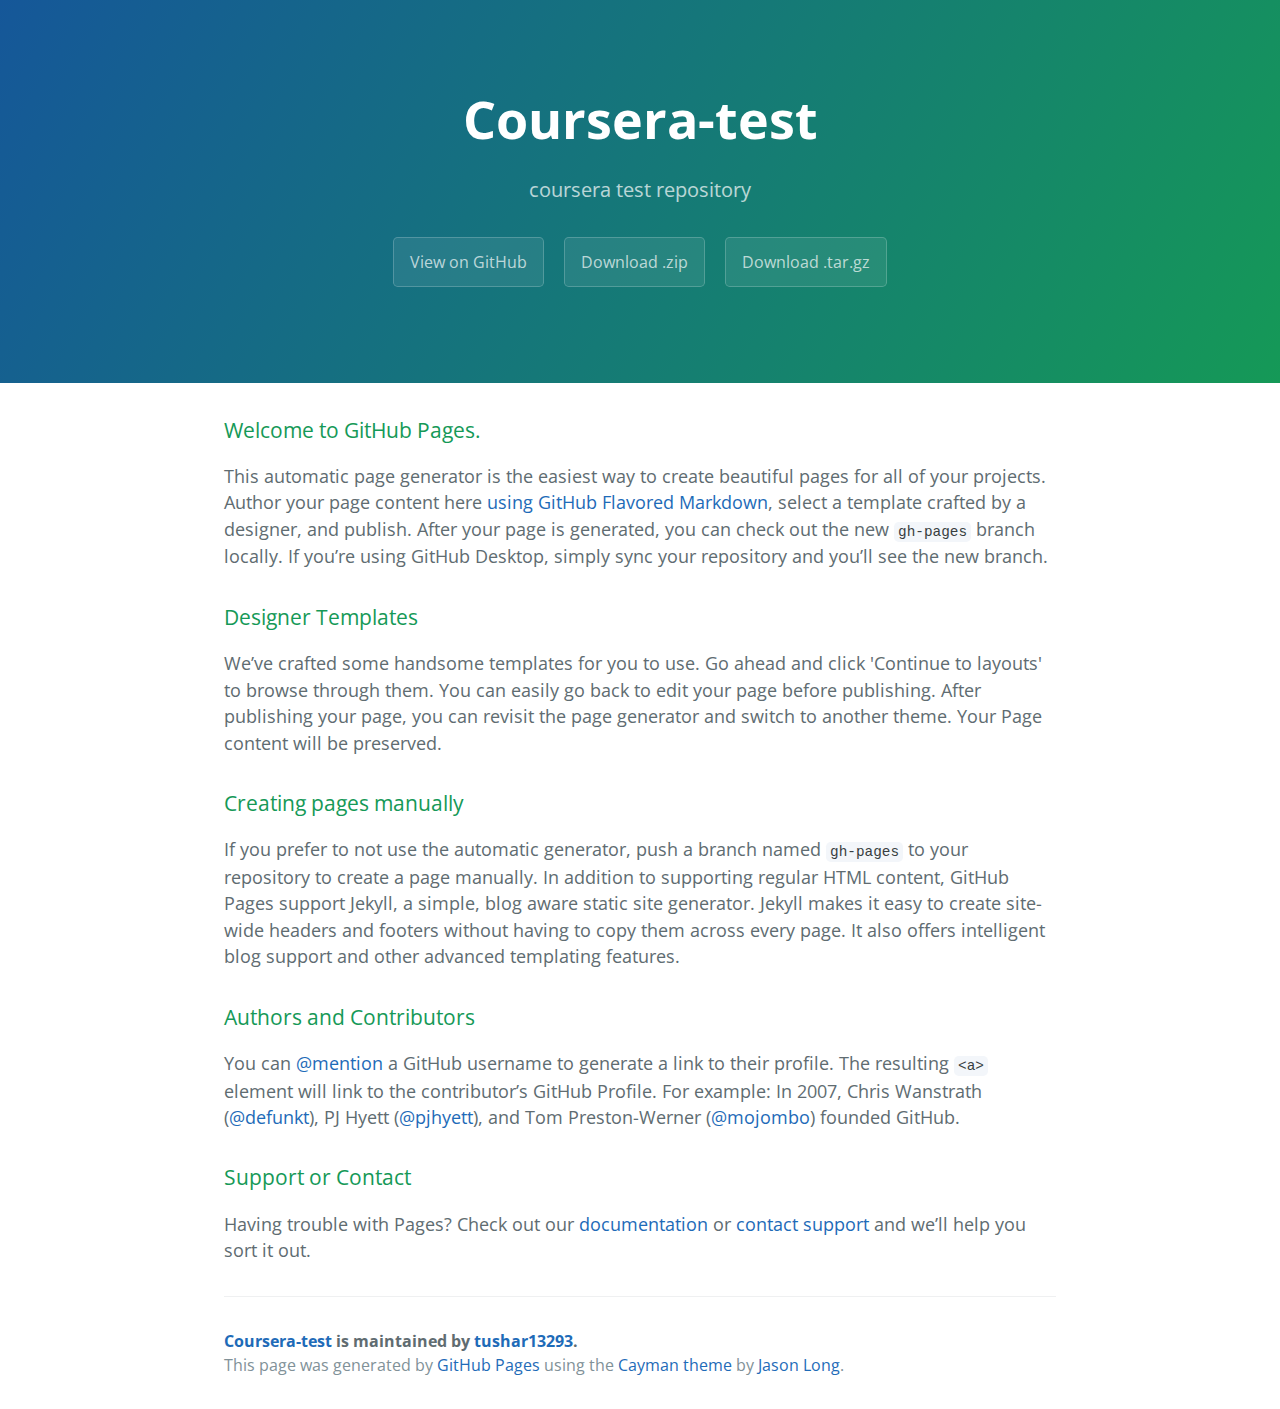
<file: index.html>
<!DOCTYPE html>
<html lang="en-us">
  <head>
    <meta charset="UTF-8">
    <title>Coursera-test by tushar13293</title>
    <meta name="viewport" content="width=device-width, initial-scale=1">
    <link rel="stylesheet" type="text/css" href="stylesheets/normalize.css" media="screen">
    <link href='https://fonts.googleapis.com/css?family=Open+Sans:400,700' rel='stylesheet' type='text/css'>
    <link rel="stylesheet" type="text/css" href="stylesheets/stylesheet.css" media="screen">
    <link rel="stylesheet" type="text/css" href="stylesheets/github-light.css" media="screen">
  </head>
  <body>
    <section class="page-header">
      <h1 class="project-name">Coursera-test</h1>
      <h2 class="project-tagline">coursera test repository</h2>
      <a href="https://github.com/tushar13293/coursera-test" class="btn">View on GitHub</a>
      <a href="https://github.com/tushar13293/coursera-test/zipball/master" class="btn">Download .zip</a>
      <a href="https://github.com/tushar13293/coursera-test/tarball/master" class="btn">Download .tar.gz</a>
    </section>

    <section class="main-content">
      <h3>
<a id="welcome-to-github-pages" class="anchor" href="#welcome-to-github-pages" aria-hidden="true"><span aria-hidden="true" class="octicon octicon-link"></span></a>Welcome to GitHub Pages.</h3>

<p>This automatic page generator is the easiest way to create beautiful pages for all of your projects. Author your page content here <a href="https://guides.github.com/features/mastering-markdown/">using GitHub Flavored Markdown</a>, select a template crafted by a designer, and publish. After your page is generated, you can check out the new <code>gh-pages</code> branch locally. If you’re using GitHub Desktop, simply sync your repository and you’ll see the new branch.</p>

<h3>
<a id="designer-templates" class="anchor" href="#designer-templates" aria-hidden="true"><span aria-hidden="true" class="octicon octicon-link"></span></a>Designer Templates</h3>

<p>We’ve crafted some handsome templates for you to use. Go ahead and click 'Continue to layouts' to browse through them. You can easily go back to edit your page before publishing. After publishing your page, you can revisit the page generator and switch to another theme. Your Page content will be preserved.</p>

<h3>
<a id="creating-pages-manually" class="anchor" href="#creating-pages-manually" aria-hidden="true"><span aria-hidden="true" class="octicon octicon-link"></span></a>Creating pages manually</h3>

<p>If you prefer to not use the automatic generator, push a branch named <code>gh-pages</code> to your repository to create a page manually. In addition to supporting regular HTML content, GitHub Pages support Jekyll, a simple, blog aware static site generator. Jekyll makes it easy to create site-wide headers and footers without having to copy them across every page. It also offers intelligent blog support and other advanced templating features.</p>

<h3>
<a id="authors-and-contributors" class="anchor" href="#authors-and-contributors" aria-hidden="true"><span aria-hidden="true" class="octicon octicon-link"></span></a>Authors and Contributors</h3>

<p>You can <a href="https://help.github.com/articles/basic-writing-and-formatting-syntax/#mentioning-users-and-teams" class="user-mention">@mention</a> a GitHub username to generate a link to their profile. The resulting <code>&lt;a&gt;</code> element will link to the contributor’s GitHub Profile. For example: In 2007, Chris Wanstrath (<a href="https://github.com/defunkt" class="user-mention">@defunkt</a>), PJ Hyett (<a href="https://github.com/pjhyett" class="user-mention">@pjhyett</a>), and Tom Preston-Werner (<a href="https://github.com/mojombo" class="user-mention">@mojombo</a>) founded GitHub.</p>

<h3>
<a id="support-or-contact" class="anchor" href="#support-or-contact" aria-hidden="true"><span aria-hidden="true" class="octicon octicon-link"></span></a>Support or Contact</h3>

<p>Having trouble with Pages? Check out our <a href="https://help.github.com/pages">documentation</a> or <a href="https://github.com/contact">contact support</a> and we’ll help you sort it out.</p>

      <footer class="site-footer">
        <span class="site-footer-owner"><a href="https://github.com/tushar13293/coursera-test">Coursera-test</a> is maintained by <a href="https://github.com/tushar13293">tushar13293</a>.</span>

        <span class="site-footer-credits">This page was generated by <a href="https://pages.github.com">GitHub Pages</a> using the <a href="https://github.com/jasonlong/cayman-theme">Cayman theme</a> by <a href="https://twitter.com/jasonlong">Jason Long</a>.</span>
      </footer>

    </section>

  
  </body>
</html>
</file>
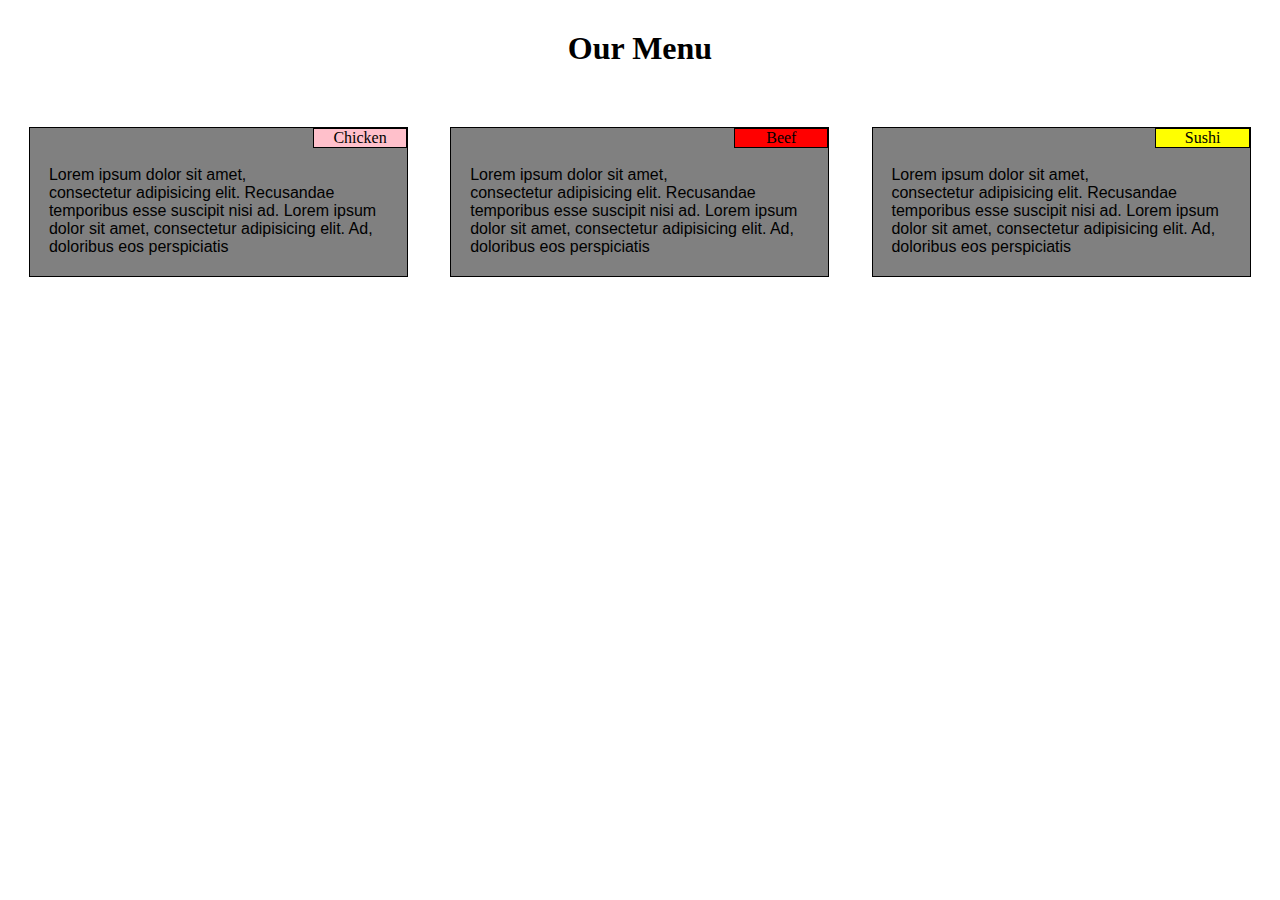
<file: module-2-assignment/index.html>
<!DOCTYPE html>
<html>
<head>
  <title>Module 2 Assignment</title>
  <link rel="stylesheet" type="text/css" href="mystyle.css">
  <meta charset="utf-8">
<meta name="viewport" content="width=device-width, initial-scale=1">
</head>
<body>
<h1>Our Menu</h1>

<section class="col-lg-4 col-md-6">
  <div class="content">
  <div class="title title1">Chicken</div>
  <p>Lorem ipsum dolor sit amet, consectetur adipisicing elit. Recusandae temporibus esse suscipit nisi ad. Lorem ipsum dolor sit amet, consectetur adipisicing elit. Ad, doloribus eos perspiciatis</p>
  </div>
</section>

<section class="col-lg-4 col-md-6">
  <div class="content">
    <div class="title title2">Beef</div>
    <p>Lorem ipsum dolor sit amet, consectetur adipisicing elit. Recusandae temporibus esse suscipit nisi ad. Lorem ipsum dolor sit amet, consectetur adipisicing elit. Ad, doloribus eos perspiciatis
    </p>
  </div>
</section>

<section class="col-lg-4 col-md-12">
  <div class="content">
  <div class="title title3">Sushi</div>
  <p>Lorem ipsum dolor sit amet, consectetur adipisicing elit. Recusandae temporibus esse suscipit nisi ad. Lorem ipsum dolor sit amet, consectetur adipisicing elit. Ad, doloribus eos perspiciatis</p>
  </div>
</section>

</body>
</html>
</file>
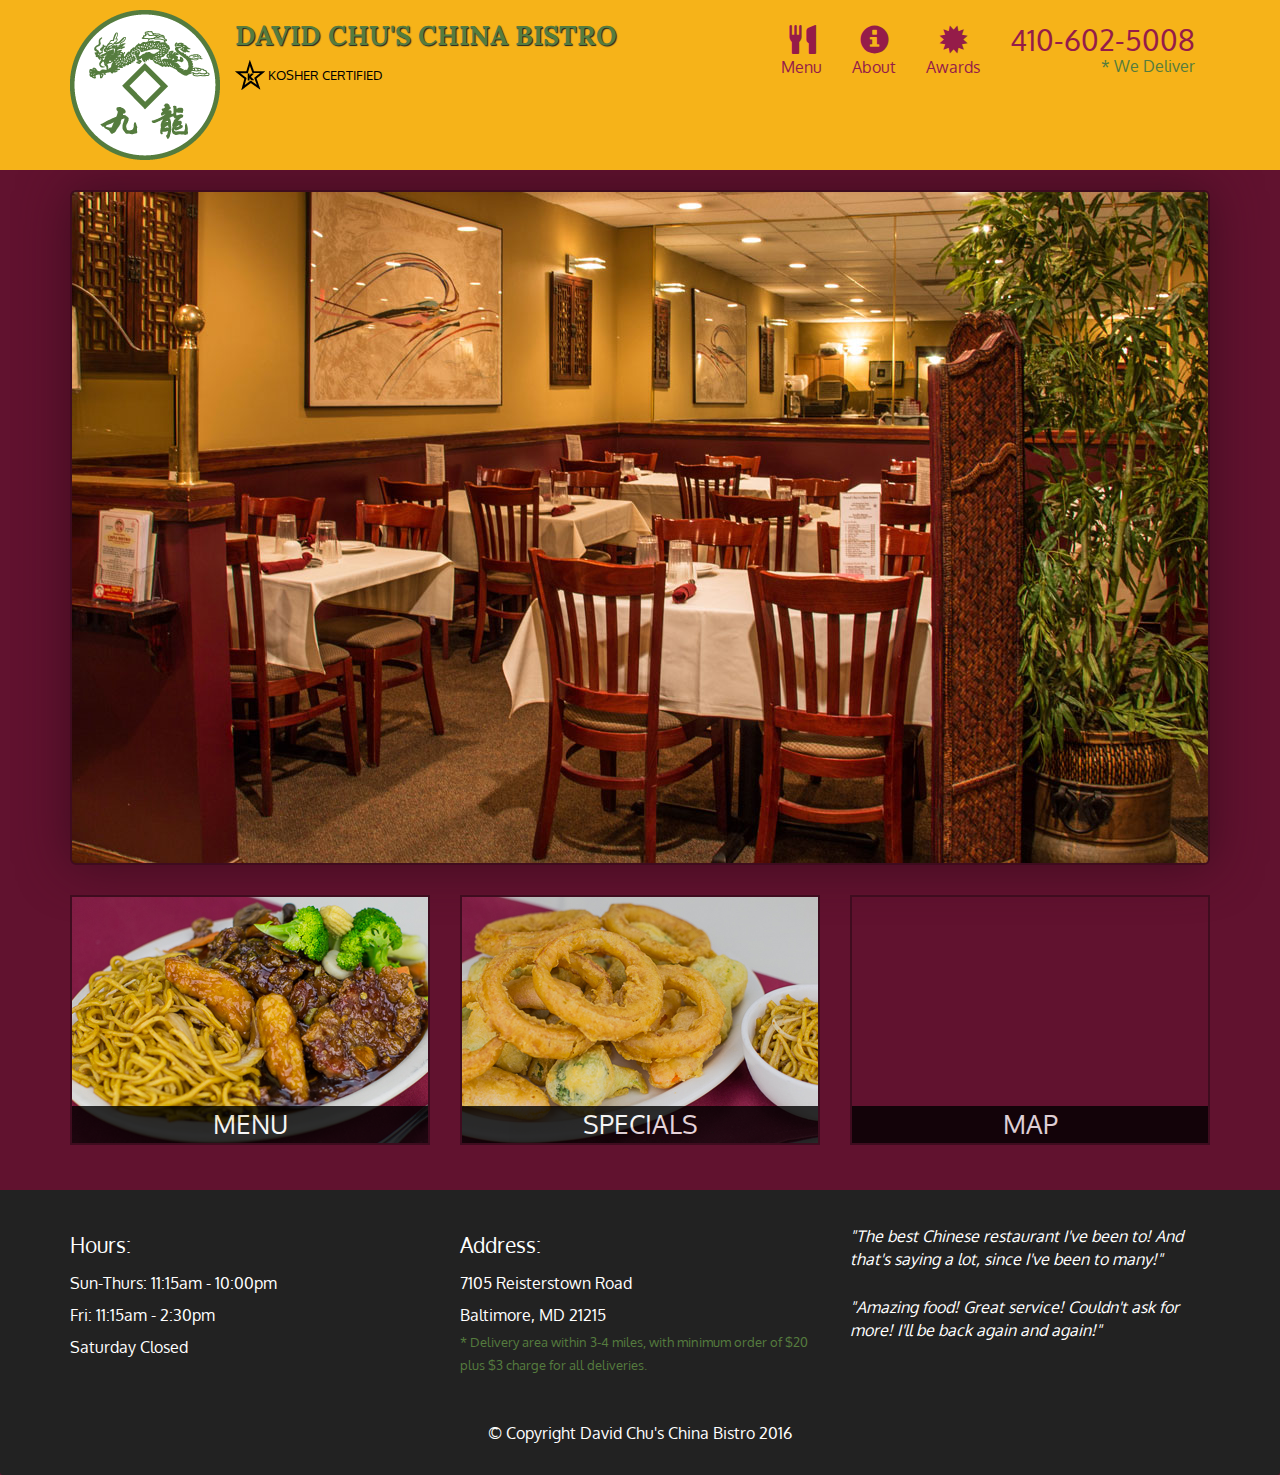
<file: site/index.html>
<!doctype html>
<html lang="en">
  <head>
    <meta charset="utf-8">
    <meta http-equiv="X-UA-Compatible" content="IE=edge">
    <meta name="viewport" content="width=device-width, initial-scale=1">
    <title>David Chu's China Bistro</title>
    <link rel="stylesheet" href="css/bootstrap.min.css">
    <link rel="stylesheet" href="css/styles.css">
    <link href='https://fonts.googleapis.com/css?family=Oxygen:400,300,700' rel='stylesheet' type='text/css'>
    <link href='https://fonts.googleapis.com/css?family=Lora' rel='stylesheet' type='text/css'>
  </head>
<body>
  <header>
    <nav id="header-nav" class="navbar navbar-default">
      <div class="container">
        <div class="navbar-header">
          <a href="index.html" class="pull-left visible-md visible-lg">
            <div id="logo-img" alt="Logo image"></div>
          </a>

          <div class="navbar-brand">
            <a href="index.html"><h1>David Chu's China Bistro</h1></a>
            <p>
              <img src="images/star-k-logo.png" alt="Kosher certification">
              <span>Kosher Certified</span>
            </p>
          </div>

          <button id="navbarToggle" type="button" class="navbar-toggle collapsed" data-toggle="collapse" data-target="#collapsable-nav" aria-expanded="false">
            <span class="sr-only">Toggle navigation</span>
            <span class="icon-bar"></span>
            <span class="icon-bar"></span>
            <span class="icon-bar"></span>
          </button>
        </div>
        
        <div id="collapsable-nav" class="collapse navbar-collapse">
           <ul id="nav-list" class="nav navbar-nav navbar-right">
            <li id="navHomeButton" class="visible-xs active">
              <a href="index.html">
                <span class="glyphicon glyphicon-home"></span> Home</a>
            </li>
            <li id="navMenuButton">
              <a href="#" onclick="$dc.loadMenuCategories();">
                <span class="glyphicon glyphicon-cutlery"></span><br class="hidden-xs"> Menu</a>
            </li>
            <li>
              <a href="#">
                <span class="glyphicon glyphicon-info-sign"></span><br class="hidden-xs"> About</a>
            </li>
            <li>
              <a href="#">
                <span class="glyphicon glyphicon-certificate"></span><br class="hidden-xs"> Awards</a>
            </li>
            <li id="phone" class="hidden-xs">
              <a href="tel:410-602-5008">
                <span>410-602-5008</span></a><div>* We Deliver</div>
            </li>
          </ul><!-- #nav-list -->
        </div><!-- .collapse .navbar-collapse -->
      </div><!-- .container -->
    </nav><!-- #header-nav -->
  </header>

  <div id="call-btn" class="visible-xs">
    <a class="btn" href="tel:410-602-5008">
    <span class="glyphicon glyphicon-earphone"></span>
    410-602-5008
    </a>
  </div>
  <div id="xs-deliver" class="text-center visible-xs">* We Deliver</div>

  <div id="main-content" class="container"></div>

  <footer class="panel-footer">
    <div class="container">
      <div class="row">
        <section id="hours" class="col-sm-4">
          <span>Hours:</span><br>
          Sun-Thurs: 11:15am - 10:00pm<br>
          Fri: 11:15am - 2:30pm<br>
          Saturday Closed
          <hr class="visible-xs">
        </section>
        <section id="address" class="col-sm-4">
          <span>Address:</span><br>
          7105 Reisterstown Road<br>
          Baltimore, MD 21215
          <p>* Delivery area within 3-4 miles, with minimum order of $20 plus $3 charge for all deliveries.</p>
          <hr class="visible-xs">
        </section>
        <section id="testimonials" class="col-sm-4">
          <p>"The best Chinese restaurant I've been to! And that's saying a lot, since I've been to many!"</p>
          <p>"Amazing food! Great service! Couldn't ask for more! I'll be back again and again!"</p>
        </section>
      </div>
      <div class="text-center">&copy; Copyright David Chu's China Bistro 2016</div>
    </div>
  </footer>

  <!-- jQuery (Bootstrap JS plugins depend on it) -->
  <script src="js/jquery-2.1.4.min.js"></script>
  <script src="js/bootstrap.min.js"></script>
  <script src="js/ajax-utils.js"></script>
  <script src="js/script.js"></script>
</body>
</html>
</file>
<file: stylesheets/stylesheet.css>
* {
  box-sizing: border-box; }

body {
  padding: 0;
  margin: 0;
  font-family: "Open Sans", "Helvetica Neue", Helvetica, Arial, sans-serif;
  font-size: 16px;
  line-height: 1.5;
  color: #606c71; }

a {
  color: #1e6bb8;
  text-decoration: none; }
  a:hover {
    text-decoration: underline; }

.btn {
  display: inline-block;
  margin-bottom: 1rem;
  color: rgba(255, 255, 255, 0.7);
  background-color: rgba(255, 255, 255, 0.08);
  border-color: rgba(255, 255, 255, 0.2);
  border-style: solid;
  border-width: 1px;
  border-radius: 0.3rem;
  transition: color 0.2s, background-color 0.2s, border-color 0.2s; }
  .btn + .btn {
    margin-left: 1rem; }

.btn:hover {
  color: rgba(255, 255, 255, 0.8);
  text-decoration: none;
  background-color: rgba(255, 255, 255, 0.2);
  border-color: rgba(255, 255, 255, 0.3); }

@media screen and (min-width: 64em) {
  .btn {
    padding: 0.75rem 1rem; } }

@media screen and (min-width: 42em) and (max-width: 64em) {
  .btn {
    padding: 0.6rem 0.9rem;
    font-size: 0.9rem; } }

@media screen and (max-width: 42em) {
  .btn {
    display: block;
    width: 100%;
    padding: 0.75rem;
    font-size: 0.9rem; }
    .btn + .btn {
      margin-top: 1rem;
      margin-left: 0; } }

.page-header {
  color: #fff;
  text-align: center;
  background-color: #159957;
  background-image: linear-gradient(120deg, #155799, #159957); }

@media screen and (min-width: 64em) {
  .page-header {
    padding: 5rem 6rem; } }

@media screen and (min-width: 42em) and (max-width: 64em) {
  .page-header {
    padding: 3rem 4rem; } }

@media screen and (max-width: 42em) {
  .page-header {
    padding: 2rem 1rem; } }

.project-name {
  margin-top: 0;
  margin-bottom: 0.1rem; }

@media screen and (min-width: 64em) {
  .project-name {
    font-size: 3.25rem; } }

@media screen and (min-width: 42em) and (max-width: 64em) {
  .project-name {
    font-size: 2.25rem; } }

@media screen and (max-width: 42em) {
  .project-name {
    font-size: 1.75rem; } }

.project-tagline {
  margin-bottom: 2rem;
  font-weight: normal;
  opacity: 0.7; }

@media screen and (min-width: 64em) {
  .project-tagline {
    font-size: 1.25rem; } }

@media screen and (min-width: 42em) and (max-width: 64em) {
  .project-tagline {
    font-size: 1.15rem; } }

@media screen and (max-width: 42em) {
  .project-tagline {
    font-size: 1rem; } }

.main-content :first-child {
  margin-top: 0; }
.main-content img {
  max-width: 100%; }
.main-content h1, .main-content h2, .main-content h3, .main-content h4, .main-content h5, .main-content h6 {
  margin-top: 2rem;
  margin-bottom: 1rem;
  font-weight: normal;
  color: #159957; }
.main-content p {
  margin-bottom: 1em; }
.main-content code {
  padding: 2px 4px;
  font-family: Consolas, "Liberation Mono", Menlo, Courier, monospace;
  font-size: 0.9rem;
  color: #383e41;
  background-color: #f3f6fa;
  border-radius: 0.3rem; }
.main-content pre {
  padding: 0.8rem;
  margin-top: 0;
  margin-bottom: 1rem;
  font: 1rem Consolas, "Liberation Mono", Menlo, Courier, monospace;
  color: #567482;
  word-wrap: normal;
  background-color: #f3f6fa;
  border: solid 1px #dce6f0;
  border-radius: 0.3rem; }
  .main-content pre > code {
    padding: 0;
    margin: 0;
    font-size: 0.9rem;
    color: #567482;
    word-break: normal;
    white-space: pre;
    background: transparent;
    border: 0; }
.main-content .highlight {
  margin-bottom: 1rem; }
  .main-content .highlight pre {
    margin-bottom: 0;
    word-break: normal; }
.main-content .highlight pre, .main-content pre {
  padding: 0.8rem;
  overflow: auto;
  font-size: 0.9rem;
  line-height: 1.45;
  border-radius: 0.3rem; }
.main-content pre code, .main-content pre tt {
  display: inline;
  max-width: initial;
  padding: 0;
  margin: 0;
  overflow: initial;
  line-height: inherit;
  word-wrap: normal;
  background-color: transparent;
  border: 0; }
  .main-content pre code:before, .main-content pre code:after, .main-content pre tt:before, .main-content pre tt:after {
    content: normal; }
.main-content ul, .main-content ol {
  margin-top: 0; }
.main-content blockquote {
  padding: 0 1rem;
  margin-left: 0;
  color: #819198;
  border-left: 0.3rem solid #dce6f0; }
  .main-content blockquote > :first-child {
    margin-top: 0; }
  .main-content blockquote > :last-child {
    margin-bottom: 0; }
.main-content table {
  display: block;
  width: 100%;
  overflow: auto;
  word-break: normal;
  word-break: keep-all; }
  .main-content table th {
    font-weight: bold; }
  .main-content table th, .main-content table td {
    padding: 0.5rem 1rem;
    border: 1px solid #e9ebec; }
.main-content dl {
  padding: 0; }
  .main-content dl dt {
    padding: 0;
    margin-top: 1rem;
    font-size: 1rem;
    font-weight: bold; }
  .main-content dl dd {
    padding: 0;
    margin-bottom: 1rem; }
.main-content hr {
  height: 2px;
  padding: 0;
  margin: 1rem 0;
  background-color: #eff0f1;
  border: 0; }

@media screen and (min-width: 64em) {
  .main-content {
    max-width: 64rem;
    padding: 2rem 6rem;
    margin: 0 auto;
    font-size: 1.1rem; } }

@media screen and (min-width: 42em) and (max-width: 64em) {
  .main-content {
    padding: 2rem 4rem;
    font-size: 1.1rem; } }

@media screen and (max-width: 42em) {
  .main-content {
    padding: 2rem 1rem;
    font-size: 1rem; } }

.site-footer {
  padding-top: 2rem;
  margin-top: 2rem;
  border-top: solid 1px #eff0f1; }

.site-footer-owner {
  display: block;
  font-weight: bold; }

.site-footer-credits {
  color: #819198; }

@media screen and (min-width: 64em) {
  .site-footer {
    font-size: 1rem; } }

@media screen and (min-width: 42em) and (max-width: 64em) {
  .site-footer {
    font-size: 1rem; } }

@media screen and (max-width: 42em) {
  .site-footer {
    font-size: 0.9rem; } }
</file>
<file: stylesheets/github-light.css>
/*
   Copyright 2014 GitHub Inc.

   Licensed under the Apache License, Version 2.0 (the "License");
   you may not use this file except in compliance with the License.
   You may obtain a copy of the License at

       http://www.apache.org/licenses/LICENSE-2.0

   Unless required by applicable law or agreed to in writing, software
   distributed under the License is distributed on an "AS IS" BASIS,
   WITHOUT WARRANTIES OR CONDITIONS OF ANY KIND, either express or implied.
   See the License for the specific language governing permissions and
   limitations under the License.

*/

.pl-c /* comment */ {
  color: #969896;
}

.pl-c1      /* constant, markup.raw, meta.diff.header, meta.module-reference, meta.property-name, support, support.constant, support.variable, variable.other.constant */,
.pl-s .pl-v /* string variable */ {
  color: #0086b3;
}

.pl-e  /* entity */,
.pl-en /* entity.name */ {
  color: #795da3;
}

.pl-s .pl-s1 /* string source */,
.pl-smi      /* storage.modifier.import, storage.modifier.package, storage.type.java, variable.other, variable.parameter.function */ {
  color: #333;
}

.pl-ent /* entity.name.tag */ {
  color: #63a35c;
}

.pl-k /* keyword, storage, storage.type */ {
  color: #a71d5d;
}

.pl-pds              /* punctuation.definition.string, string.regexp.character-class */,
.pl-s                /* string */,
.pl-s .pl-pse .pl-s1 /* string punctuation.section.embedded source */,
.pl-sr               /* string.regexp */,
.pl-sr .pl-cce       /* string.regexp constant.character.escape */,
.pl-sr .pl-sra       /* string.regexp string.regexp.arbitrary-repitition */,
.pl-sr .pl-sre       /* string.regexp source.ruby.embedded */ {
  color: #183691;
}

.pl-v /* variable */ {
  color: #ed6a43;
}

.pl-id /* invalid.deprecated */ {
  color: #b52a1d;
}

.pl-ii /* invalid.illegal */ {
  background-color: #b52a1d;
  color: #f8f8f8;
}

.pl-sr .pl-cce /* string.regexp constant.character.escape */ {
  color: #63a35c;
  font-weight: bold;
}

.pl-ml /* markup.list */ {
  color: #693a17;
}

.pl-mh        /* markup.heading */,
.pl-mh .pl-en /* markup.heading entity.name */,
.pl-ms        /* meta.separator */ {
  color: #1d3e81;
  font-weight: bold;
}

.pl-mq /* markup.quote */ {
  color: #008080;
}

.pl-mi /* markup.italic */ {
  color: #333;
  font-style: italic;
}

.pl-mb /* markup.bold */ {
  color: #333;
  font-weight: bold;
}

.pl-md /* markup.deleted, meta.diff.header.from-file */ {
  background-color: #ffecec;
  color: #bd2c00;
}

.pl-mi1 /* markup.inserted, meta.diff.header.to-file */ {
  background-color: #eaffea;
  color: #55a532;
}

.pl-mdr /* meta.diff.range */ {
  color: #795da3;
  font-weight: bold;
}

.pl-mo /* meta.output */ {
  color: #1d3e81;
}
</file>
<file: module-2-assignment/mystyle.css>
*{
	box-sizing: border-box;
}

h1{
   text-align: center;
   margin-top: 30px;
   margin-bottom: 60px;
   font-family: algerian;
}

.row{
	width: 100%;
}

.title{
border: solid 1px black;
float:right;
width: 25%;
text-align: center;
font-family: cursive;
}

.title1{
	background-color: pink;
}
.title2{
	background-color: red;
}
.title3{
	background-color: yellow;
}

.content {
  border: 1px solid black;
  background-color: grey;
  width: 90%;
  height: 150px;
  margin-right: auto;
  margin-left: auto;
  margin-bottom:15px 
}



p{
	position: relative;
	top: 15%;
	font-family: Helvetica;
    margin-left: 5%;
}

@media (min-width: 992px) {
  .col-lg-1, .col-lg-2, .col-lg-3, .col-lg-4, .col-lg-5, .col-lg-6, .col-lg-7, .col-lg-8, .col-lg-9, .col-lg-10, .col-lg-11, .col-lg-12 {
    float: left;
    
  }
  .col-lg-1 {
    width: 8.33%;
  }
  .col-lg-2 {
    width: 16.66%;
  }
  .col-lg-3 {
    width: 25%;
  }
  .col-lg-4 {
    width: 33.33%;
  }
  .col-lg-5 {
    width: 41.66%;
  }
  .col-lg-6 {
    width: 50%;
  }
  .col-lg-7 {
    width: 58.33%;
  }
  .col-lg-8 {
    width: 66.66%;
  }
  .col-lg-9 {
    width: 74.99%;
  }
  .col-lg-10 {
    width: 83.33%;
  }
  .col-lg-11 {
    width: 91.66%;
  }
  .col-lg-12 {
    width: 100%;
  }
}


@media(min-width: 768px) and (max-width: 991px){
	.col-md-1, .col-md-2, .col-md-3, .col-md-4, .col-md-5, .col-md-6, .col-md-7, .col-md-8, .col-md-9, .col-md-10, .col-md-11, .col-md-12 {
    float: left;
    
  }
  .col-md-1 {
    width: 8.33%;
  }
  .col-md-2 {
    width: 16.66%;
  }
  .col-md-3 {
    width: 25%;
  }
  .col-md-4 {
    width: 33.33%;
  }
  .col-md-5 {
    width: 41.66%;
  }
  .col-md-6 {
    width: 50%;
  }
  .col-md-7 {
    width: 58.33%;
  }
  .col-md-8 {
    width: 66.66%;
  }
  .col-md-9 {
    width: 74.99%;
  }
  .col-md-10 {
    width: 83.33%;
  }
  .col-md-11 {
    width: 91.66%;
  }
  .col-md-12 {
    width: 105.5%;
    margin-left: -2.75%;
}
</file>
<file: site/css/styles.css>
body {
  font-size: 16px;
  color: #fff;
  background-color: #61122f;
  font-family: 'Oxygen', sans-serif;
}

/** HEADER **/
#header-nav {
  background-color: #f6b319;
  border-radius: 0;
  border: 0;
}

#logo-img {
  background: url('../images/restaurant-logo_large.png') no-repeat;
  width: 150px;
  height: 150px;
  margin: 10px 15px 10px 0;
}

.navbar-brand {
  padding-top: 25px;
}
.navbar-brand h1 { /* Restaurant name */
  font-family: 'Lora', serif;
  color: #557c3e;
  font-size: 1.5em;
  text-transform: uppercase;
  font-weight: bold;
  text-shadow: 1px 1px 1px #222;
  margin-top: 0;
  margin-bottom: 0;
  line-height: .75;
}
.navbar-brand a:hover, .navbar-brand a:focus {
  text-decoration: none;
}
.navbar-brand p { /* Kosher cert */
  color: #000;
  text-transform: uppercase;
  font-size: .7em;
  margin-top: 15px;
}
.navbar-brand p span { /* Star-K */
  vertical-align: middle;
}

#nav-list {
  margin-top: 10px;
}
#nav-list a {
  color: #951C49;
  text-align: center;
}
#nav-list a:hover {
  background: #E7E7E7;
}
#nav-list a span {
  font-size: 1.8em;
}

#phone {
  margin-top: 5px;
}
#phone a { /* Phone number */
  text-align: right;
  padding-bottom: 0;
}
#phone div { /* We Deliver */
  color: #557c3e;
  text-align: right;
  padding-right: 15px;
}

.navbar-header button.navbar-toggle, .navbar-header .icon-bar {
  border: 1px solid #61122f;
}
.navbar-header button.navbar-toggle {
  clear: both;
  margin-top: -30px;
}
/* END HEADER */

/* FOOTER */
.panel-footer {
  margin-top: 30px;
  padding-top: 35px;
  padding-bottom: 30px;
  background-color: #222;
  border-top: 0;
}
.panel-footer div.row {
  margin-bottom: 35px;
}
#hours, #address {
  line-height: 2;
}
#hours > span, #address > span {
  font-size: 1.3em;
}
#address p {
  color: #557c3e;
  font-size: .8em;
  line-height: 1.8;
}
#testimonials {
  font-style: italic;
}
#testimonials p:nth-child(2) {
  margin-top: 25px;
}
/* END FOOTER */



/* HOME PAGE */
.container .jumbotron {
  box-shadow: 0 0 50px #3F0C1F;
  border: 2px solid #3F0C1F;
}

#menu-tile, #specials-tile, #map-tile {
  height: 250px;
  width: 100%;
  margin-bottom: 15px;
  position: relative;
  border: 2px solid #3F0C1F;
  overflow: hidden;
}
#menu-tile:hover, #specials-tile:hover, #map-tile:hover {
  box-shadow: 0 1px 5px 1px #cccccc;
}
#menu-tile {
  background: url('../images/menu-tile.jpg') no-repeat;
  background-position: center;
}
#specials-tile {
  background: url('../images/specials-tile.jpg') no-repeat;
  background-position: center;
}
#menu-tile span, #specials-tile span, #map-tile span {
  position: absolute;
  bottom: 0;
  right: 0;
  width: 100%;
  text-align: center;
  font-size: 1.6em;
  text-transform: uppercase;
  background-color: #000;
  color: #fff;
  opacity: .8;
}
/* END HOME PAGE */

/* MENU CATEGORIES PAGE */
.category-tile { 
  position: relative;
  border: 2px solid #3F0C1F;
  overflow: hidden;
  width: 200px;
  height: 200px;
  margin: 0 auto 15px;
}
.category-tile span {
  position: absolute;
  bottom: 0;
  right: 0;
  width: 100%;
  text-align: center;
  font-size: 1.2em;
  text-transform: uppercase;
  background-color: #000;
  color: #fff;
  opacity: .8;
}
.category-tile:hover {
  box-shadow: 0 1px 5px 1px #cccccc;
}

#menu-categories-title + div {
  margin-bottom: 50px;
}
/* END MENU CATEGORIES PAGE */

/* SINGLE CATEGORY PAGE */
.menu-item-tile {
  margin-bottom: 25px;
}
.menu-item-tile hr {
  width: 80%;
}
.menu-item-tile .menu-item-price {
  font-size: 1.1em;
  text-align: right;
  margin-top: -15px;
  margin-right: -15px;
}
.menu-item-tile .menu-item-price span {
  font-size: .6em;
}
.menu-item-photo {
  position: relative;
  border: 2px solid #3F0C1F; 
  overflow: hidden;
  padding: 0;
  margin-right: -15px;
  margin-left: auto;
  margin-bottom: 20px;
  max-width: 250px;
}
.menu-item-photo div {
  position: absolute;
  bottom: 0;
  right: 0;
  width: 80px;
  background-color: #557c3e;
  text-align: center;
}
.menu-item-description {
  padding-right: 30px;
}
h3.menu-item-title {
  margin: 0 0 10px;
}
.menu-item-details {
  font-size: .9em;
  font-style: italic;
}
/* END SINGLE CATEGORY PAGE */


/********** Large devices only **********/
@media (min-width: 1200px) {
  .container .jumbotron {
    background: url('../images/jumbotron_1200.jpg') no-repeat;
    height: 675px;
  }
}

/********** Medium devices only **********/
@media (min-width: 992px) and (max-width: 1199px) {
  /* Header */
  #logo-img {
    background: url('../images/restaurant-logo_medium.png') no-repeat;
    width: 100px;
    height: 100px;
    margin: 5px 5px 5px 0;
  }
  /* End Header */

  /* Home Page */
  .container .jumbotron {
    background: url('../images/jumbotron_992.jpg') no-repeat;
    height: 558px;
  }
  /* End Home Page */
}

/********** Small devices only **********/
@media (min-width: 768px) and (max-width: 991px) {
  /* Home Page */
  .container .jumbotron {
    background: url('../images/jumbotron_768.jpg') no-repeat;
    height: 432px;
  }
  /* End Home Page */
}

/********** Extra small devices only **********/
@media (max-width: 767px) {
  /* Header */
  .navbar-brand {
    padding-top: 10px;
    height: 80px;
  }
  .navbar-brand h1 { /* Restaurant name */
    padding-top: 10px;
    font-size: 5vw; /* 1vw = 1% of viewport width */
  }
  .navbar-brand p { /* Kosher cert */
    font-size: .6em;
    margin-top: 12px;
  }
  .navbar-brand p img { /* Star-K */
    height: 20px;
  }

  #collapsable-nav a { /* Collapsed nav menu text */
    font-size: 1.2em;
  }
  #collapsable-nav a span { /* Collapsed nav menu glyph */
    font-size: 1em;
    margin-right: 5px;
  }

  #call-btn > a {
    font-size: 1.5em;
    display: block;
    margin: 0 20px;
    padding: 10px;
    border: 2px solid #fff;
    background-color: #f6b319;
    color: #951c49;
  }
  #xs-deliver {
    margin-top: 5px;
    font-size: .7em;
    letter-spacing: .1em;
    text-transform: uppercase;
  }
  /* End Header */

  /* Footer */
  .panel-footer section {
    margin-bottom: 30px;
    text-align: center;
  }
  .panel-footer section:nth-child(3) {
    margin-bottom: 0; /* margin already exists on the whole row */
  }
  .panel-footer section hr {
    width: 50%;
  }
  /* End Footer */

  /* Home Page */
  .container .jumbotron {
    margin-top: 30px;
    padding: 0;
  }
  #menu-tile, #specials-tile {
    width: 360px;
    margin: 0 auto 15px;
  }

  .menu-item-photo {
    margin-right: auto;
  }
  .menu-item-tile .menu-item-price {
    text-align: center;
  }
  .menu-item-description {
    text-align: center;;
  }
}


/********** Super extra small devices Only :-) (e.g., iPhone 4) **********/
@media (max-width: 479px) {
  /* Header */
  .navbar-brand h1 { /* Restaurant name */
    padding-top: 5px;
    font-size: 6vw;
  }
  /* End Header */
  
  /* Home page */
  #menu-tile, #specials-tile {
    width: 280px;
    margin: 0 auto 15px;
  }

  .col-xxs-12 {
    position: relative;
    min-height: 1px;
    padding-right: 15px;
    padding-left: 15px;
    float: left;
    width: 100%;
  }
}
</file>
